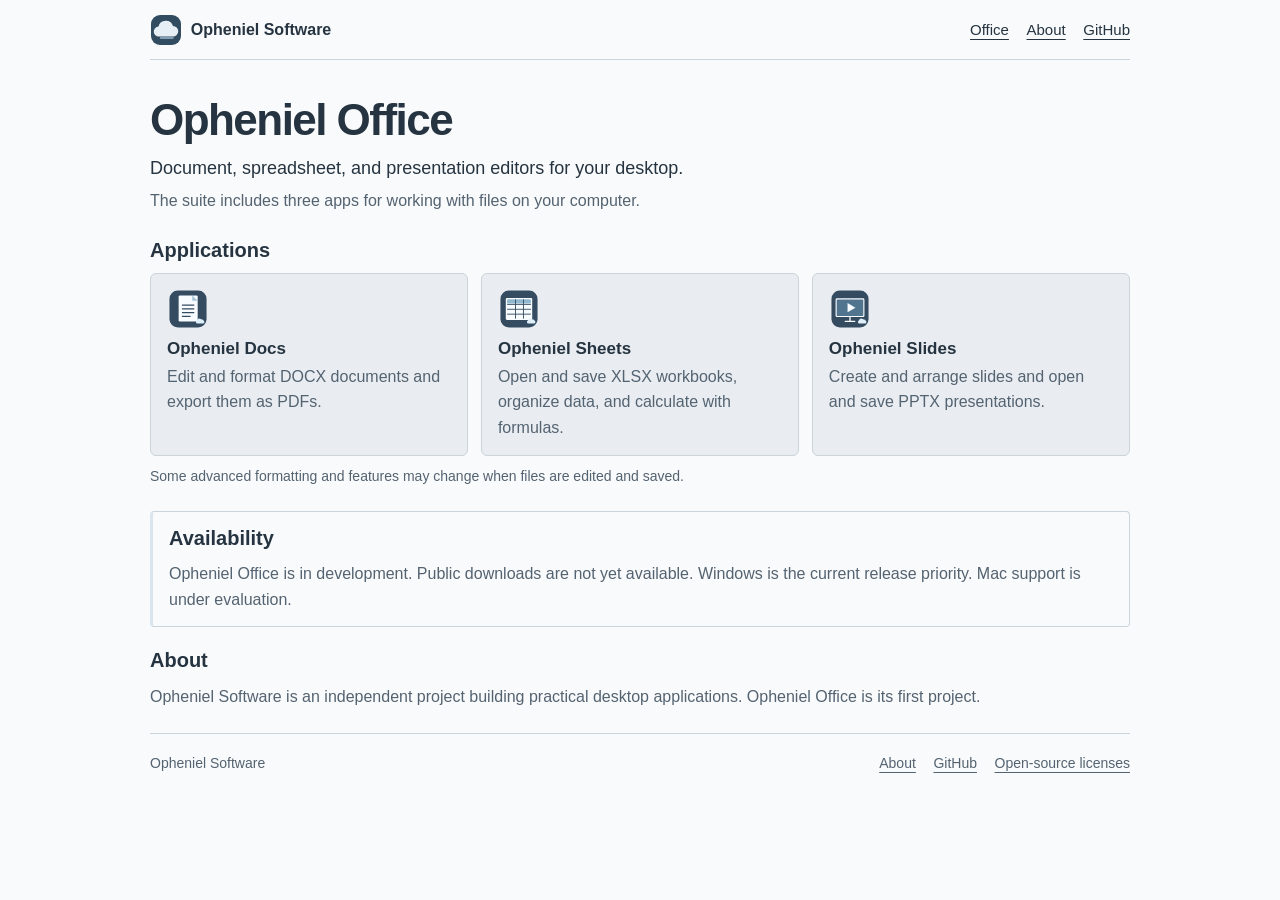
<file: index.html>
<!doctype html>
<html lang="en">
<head>
  <meta charset="utf-8">
  <meta name="robots" content="noindex, follow">
  <meta name="viewport" content="width=device-width, initial-scale=1">
  <meta name="description" content="Document, spreadsheet, and presentation editors for your desktop.">
  <meta http-equiv="Content-Security-Policy" content="default-src 'self'; script-src 'self'; style-src 'self'; img-src 'self'; font-src 'self'; connect-src 'none'; object-src 'none'; base-uri 'none'; form-action 'none'">
  <meta name="color-scheme" content="light">
  <title>Opheniel Office | Opheniel Software</title>
  <link rel="icon" href="assets/cloud.svg" type="image/svg+xml">
  <link rel="stylesheet" href="styles.css">
</head>
<body>
  <a class="skip-link" href="#main">Skip to content</a>
  <header class="site-header wrap">
    <a class="brand" href="./" aria-label="Opheniel Software home"><img src="assets/cloud.svg" width="32" height="32" alt=""><span>Opheniel Software</span></a>
    <nav aria-label="Main navigation">
      <a href="#office">Office</a>
      <a href="#about">About</a>
      <a href="https://github.com/Opheniel-Software">GitHub</a>
    </nav>
  </header>
  <main id="main" class="wrap" tabindex="-1">
    <section class="hero" aria-labelledby="hero-title">
      <h1 id="hero-title">Opheniel Office</h1>
      <p class="hero-intro">Document, spreadsheet, and presentation editors for your desktop.</p>
      <p>The suite includes three apps for working with files on your computer.</p>
    </section>
    <section class="office-section" id="office" aria-labelledby="office-title">
      <h2 id="office-title">Applications</h2>
      <div class="product-grid">
        <article class="product-card">
          <img src="assets/docs.svg" alt="" width="42" height="42">
          <h3>Opheniel Docs</h3>
          <p>Edit and format DOCX documents and export them as PDFs.</p>
        </article>
        <article class="product-card">
          <img src="assets/sheets.svg" alt="" width="42" height="42">
          <h3>Opheniel Sheets</h3>
          <p>Open and save XLSX workbooks, organize data, and calculate with formulas.</p>
        </article>
        <article class="product-card">
          <img src="assets/slides.svg" alt="" width="42" height="42">
          <h3>Opheniel Slides</h3>
          <p>Create and arrange slides and open and save PPTX presentations.</p>
        </article>
      </div>
      <p class="compatibility-note">Some advanced formatting and features may change when files are edited and saved.</p>
    </section>
    <section id="downloads" class="release-section" aria-labelledby="release-title">
      <h2 id="release-title">Availability</h2>
      <p>Opheniel Office is in development. Public downloads are not yet available. Windows is the current release priority. Mac support is under evaluation.</p>
    </section>
    <section class="about-section" id="about" aria-labelledby="about-title">
      <h2 id="about-title">About</h2>
      <p>Opheniel Software is an independent project building practical desktop applications. Opheniel Office is its first project.</p>
    </section>
  </main>
  <footer class="site-footer wrap">
    <span>Opheniel Software</span>
    <nav aria-label="Footer navigation">
      <a href="#about">About</a>
      <a href="https://github.com/Opheniel-Software">GitHub</a>
      <a href="notices.html">Open-source licenses</a>
    </nav>
  </footer>
</body>
</html>
</file>
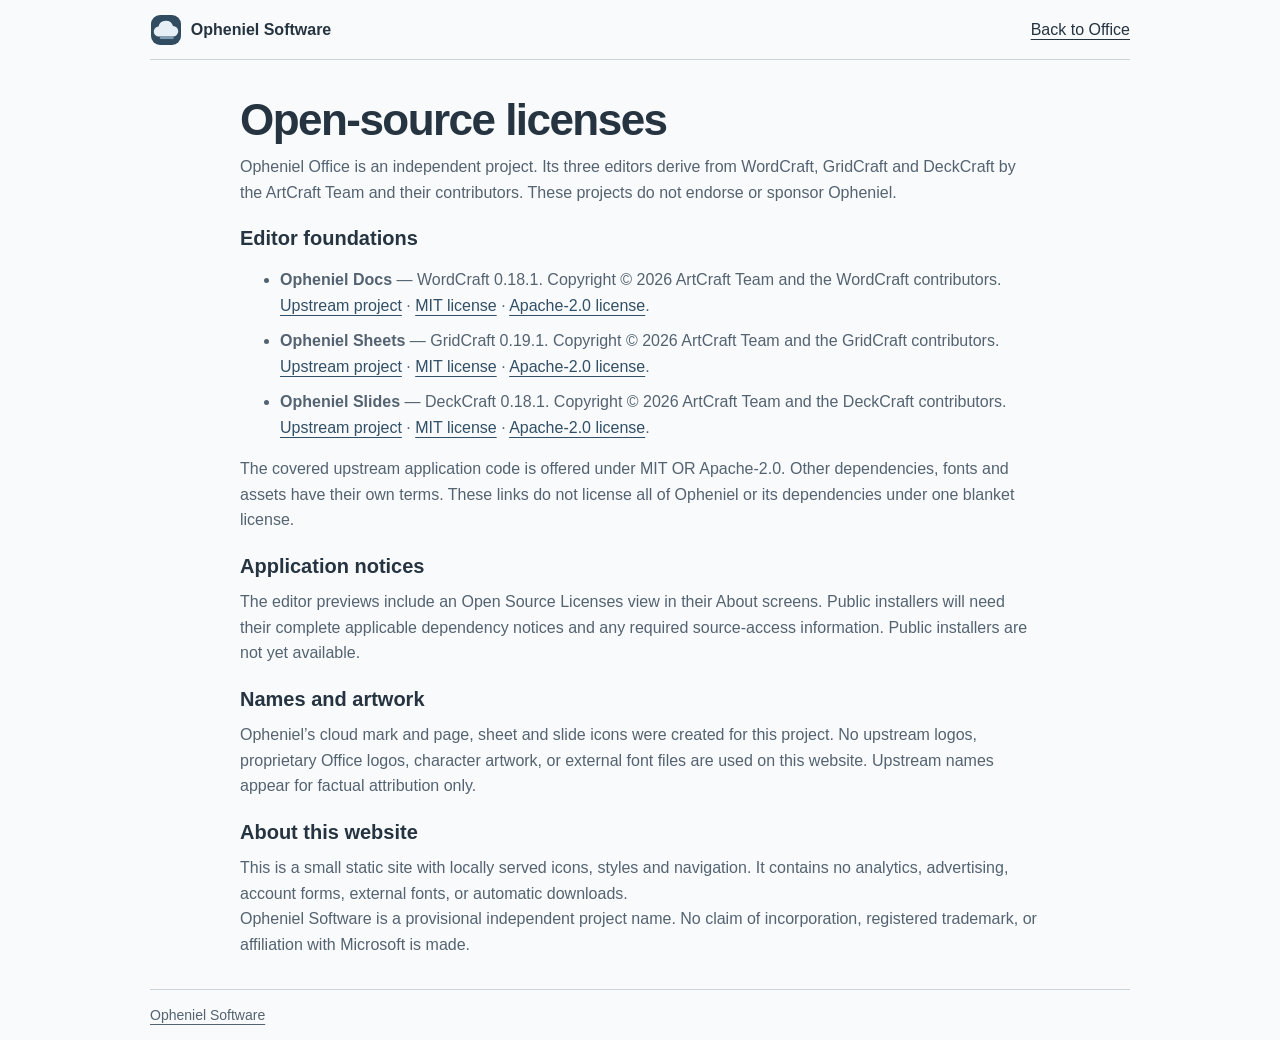
<file: notices.html>
<!doctype html>
<html lang="en"><head><meta charset="utf-8"><meta name="robots" content="noindex, follow"><meta name="viewport" content="width=device-width, initial-scale=1"><meta name="description" content="Credits and upstream license references for Opheniel Office."><meta http-equiv="Content-Security-Policy" content="default-src 'self'; style-src 'self'; img-src 'self'; connect-src 'none'; object-src 'none'; base-uri 'none'; form-action 'none'"><title>Open-source licenses | Opheniel Software</title><link rel="icon" href="assets/cloud.svg" type="image/svg+xml"><link rel="stylesheet" href="styles.css"></head><body><a class="skip-link" href="#main">Skip to content</a><header class="site-header wrap"><a class="brand" href="./"><img src="assets/cloud.svg" alt="" width="32" height="32"><span>Opheniel Software</span></a><a href="index.html#office">Back to Office</a></header><main class="wrap legal" id="main" tabindex="-1"><h1>Open-source licenses</h1><p>Opheniel Office is an independent project. Its three editors derive from WordCraft, GridCraft and DeckCraft by the ArtCraft Team and their contributors. These projects do not endorse or sponsor Opheniel.</p><h2>Editor foundations</h2><ul><li><strong>Opheniel Docs</strong> — WordCraft 0.18.1. Copyright © 2026 ArtCraft Team and the WordCraft contributors. <a href="https://github.com/storytold/wordcraft">Upstream project</a> · <a href="licenses/wordcraft/LICENSE-MIT.txt">MIT license</a> · <a href="licenses/wordcraft/LICENSE-APACHE.txt">Apache-2.0 license</a>.</li><li><strong>Opheniel Sheets</strong> — GridCraft 0.19.1. Copyright © 2026 ArtCraft Team and the GridCraft contributors. <a href="https://github.com/storytold/gridcraft">Upstream project</a> · <a href="licenses/gridcraft/LICENSE-MIT.txt">MIT license</a> · <a href="licenses/gridcraft/LICENSE-APACHE.txt">Apache-2.0 license</a>.</li><li><strong>Opheniel Slides</strong> — DeckCraft 0.18.1. Copyright © 2026 ArtCraft Team and the DeckCraft contributors. <a href="https://github.com/storytold/deckcraft">Upstream project</a> · <a href="licenses/deckcraft/LICENSE-MIT.txt">MIT license</a> · <a href="licenses/deckcraft/LICENSE-APACHE.txt">Apache-2.0 license</a>.</li></ul><p>The covered upstream application code is offered under MIT OR Apache-2.0. Other dependencies, fonts and assets have their own terms. These links do not license all of Opheniel or its dependencies under one blanket license.</p><h2>Application notices</h2><p>The editor previews include an Open Source Licenses view in their About screens. Public installers will need their complete applicable dependency notices and any required source-access information. Public installers are not yet available.</p><h2>Names and artwork</h2><p>Opheniel’s cloud mark and page, sheet and slide icons were created for this project. No upstream logos, proprietary Office logos, character artwork, or external font files are used on this website. Upstream names appear for factual attribution only.</p><h2>About this website</h2><p>This is a small static site with locally served icons, styles and navigation. It contains no analytics, advertising, account forms, external fonts, or automatic downloads.</p><p>Opheniel Software is a provisional independent project name. No claim of incorporation, registered trademark, or affiliation with Microsoft is made.</p></main><footer class="site-footer wrap"><a href="./">Opheniel Software</a></footer></body></html>
</file>
<file: styles.css>
:root {
  --ink: #253440;
  --muted: #546371;
  --line: #cbd3db;
  --paper: #f9fafb;
  --cloud: #e9edf1;
  --accent: #314f66;
  --blue: #d9e6ef;
  font-family: 'Segoe UI', Arial, sans-serif;
  color: var(--ink);
  background: var(--paper);
  font-size: 16px;
  line-height: 1.6;
}
* { box-sizing: border-box; }
body { margin: 0; }
a { color: inherit; text-underline-offset: .25em; }
a:focus-visible, [tabindex]:focus-visible {
  outline: 3px solid #326a91;
  outline-offset: 4px;
  border-radius: 3px;
}
.wrap { width: min(980px, calc(100% - 4rem)); margin-inline: auto; }
.site-header, .site-footer {
  display: flex;
  align-items: center;
  justify-content: space-between;
  flex-wrap: wrap;
  gap: .75rem 1.5rem;
}
.site-header { padding-block: .85rem; border-bottom: 1px solid var(--line); }
.brand {
  display: inline-flex;
  align-items: center;
  gap: .55rem;
  font-weight: 650;
  text-decoration: none;
}
nav { display: flex; flex-wrap: wrap; gap: .4rem 1.1rem; }
nav a { padding-block: .25rem; }
.site-header nav { font-size: .9375rem; }
.hero { padding-block: 2rem 1.5rem; }
h1, h2, h3 { line-height: 1.25; }
h1 { font-size: clamp(2rem, 5vw, 2.75rem); margin: 0 0 .45rem; letter-spacing: -.035em; }
h2 { font-size: 1.25rem; margin: 0 0 .65rem; }
h3 { font-size: 1.0625rem; margin: .45rem 0 .3rem; }
main p { margin: 0; color: var(--muted); }
.hero .hero-intro { font-size: 1.125rem; color: var(--ink); margin-bottom: .3rem; }
.office-section { padding-bottom: 1.5rem; }
.product-grid { display: grid; grid-template-columns: repeat(3, minmax(0, 1fr)); gap: .8rem; }
.product-card {
  background: var(--cloud);
  border: 1px solid var(--line);
  border-radius: 6px;
  padding: .9rem 1rem;
}
.product-card img { display: block; }
.compatibility-note { font-size: .875rem; margin-top: .55rem; }
.release-section {
  border: 1px solid var(--line);
  border-left: 3px solid var(--blue);
  border-radius: 4px;
  padding: .85rem 1rem;
}
.about-section { padding-block: 1.35rem 1.5rem; }
.site-footer {
  border-top: 1px solid var(--line);
  padding-block: .85rem;
  font-size: .875rem;
  color: var(--muted);
}
.skip-link {
  position: absolute;
  left: 1rem;
  top: -100px;
  background: var(--ink);
  color: white;
  padding: .65rem 1rem;
  z-index: 20;
}
.skip-link:focus { top: 1rem; }
.legal { max-width: 800px; padding-block: 2rem; }
.legal h2 { margin-top: 1.3rem; }
.legal li { color: var(--muted); margin: .6rem 0; }
.legal a { color: var(--accent); }

@media (max-width: 680px) {
  .wrap { width: calc(100% - 2rem); }
  .product-grid { grid-template-columns: 1fr; gap: .6rem; }
  .product-card { display: grid; grid-template-columns: 42px minmax(0, 1fr); gap: .25rem .75rem; }
  .product-card img { grid-row: span 2; }
  .product-card h3 { margin: 0; }
  .hero { padding-top: 1.5rem; }
}
</file>
